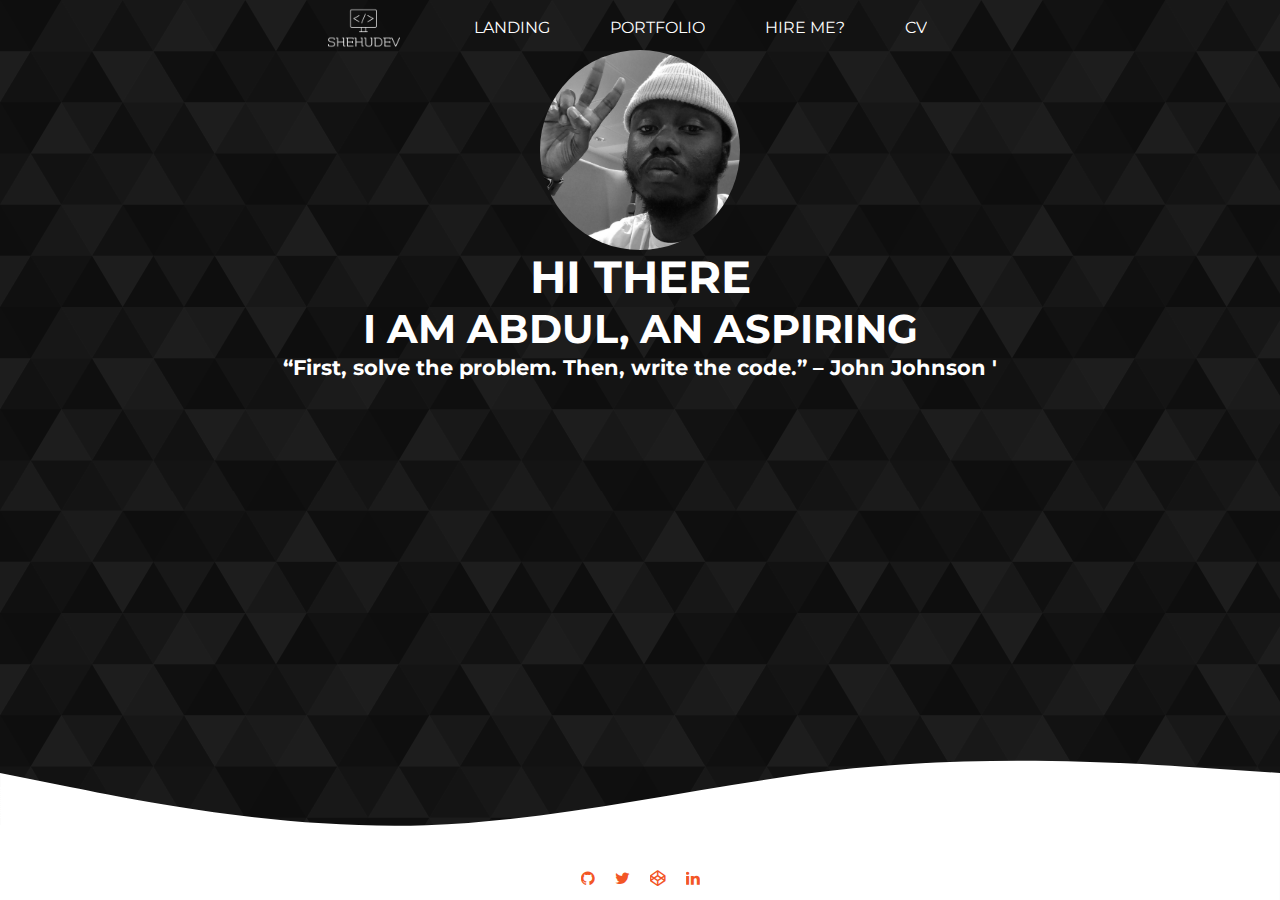
<file: index.html>
<!DOCTYPE html>
<html lang="en">
  <head>
    <meta name="viewport" content="width=device-width,initial-scale=1.0">
    <meta charset="UTF-8" />
    <link rel="stylesheet" href="svg.css" />
    <link rel="stylesheet" href="https://cdnjs.cloudflare.com/ajax/libs/font-awesome/4.7.0/css/font-awesome.min.css">
    <title>ABDUL</title>
     <!--ADDING SLIDE SCRIPT-->
 
  </head>
  <body>
   <!--HAMBURGER trigram code -->
    <div id="hamburger">&#9776;</div>
    <nav id="sidebar">
        <div class="container">
            <img src="images/logo.png" width="280" alt="logo" height="280" />
            <div class="flexlinks"> <a href="index.html">landing</a>
                <a href="portfolio.html">portfolio</a>
                <a href="contact.html">Hire me?</a>
                <a href="cv.html">CV</a><p class="cp-text">
                    © Copyright 2020 Abdulshehu.
                </p>
           
        </div>
      </div>
      
      </nav>
      <!--TOP NAV-->
    <div class="topnav">
        <img src="images/logo.png" width="80" alt="logo" height="80" />
      <a href="index.html">landing</a>
      <a href="portfolio.html">portfolio</a>
      <a href="contact.html">Hire me?</a>
      <a href="cv.html">CV</a>
    </div>
    <div>
      <div class="svgbg">
        <div class="svgitems">
          <div id="avatar"></div>
          <h1>HI THERE</h1>
          <h3>I AM ABDUL, AN ASPIRING <br /><span class="span"></span></h3>
          <p>
            “First, solve the problem. Then, write the code.” – John Johnson '
          </p>
        </div>
      </div>
    </div>
    <!--FOOTER SECTION-->
    <div class="footer transparent">
        <a href="https://github.com/shehu14"><i class="fa fa-github" aria-hidden="true"></i></a>
        <a href="https://twitter.com/Abdullah__shehu"><i class="fa fa-twitter" aria hidden="true"></i></a>
        <a href="https://codepen.io/Abdullah_99"><i class="fa fa-codepen" aria-hidden="true"></i></a>
        <a href="https://www.linkedin.com/in/abdullah-shehu-33019b1b3/"><i class="fa fa-linkedin" aria-hidden="true"></i></a>
      </div>
    <!--loading script-->
    <script src="slide.js" >
      

    </script>
  </body>
</html>
</file>
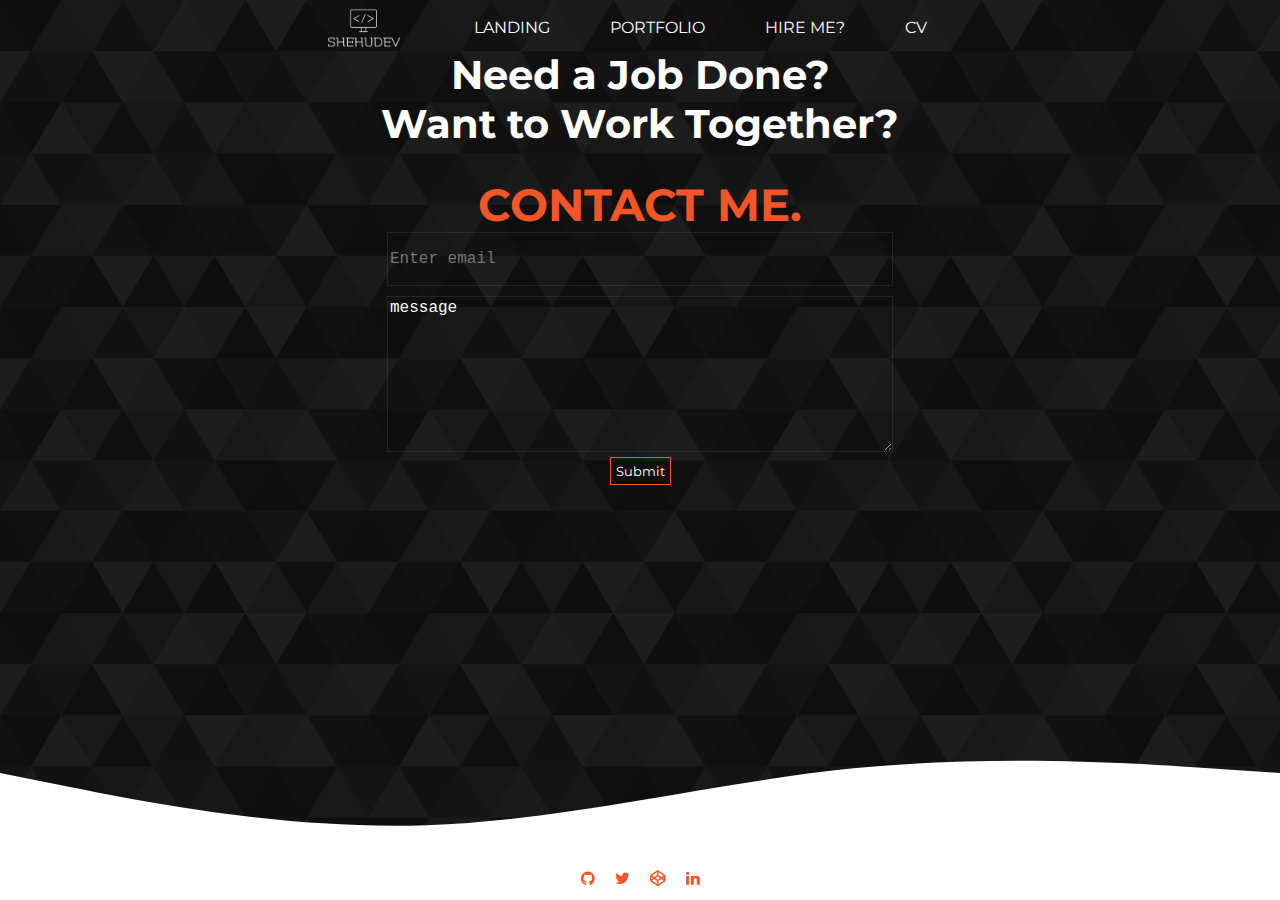
<file: contact.html>
<!DOCTYPE html>
<html lang="en">
  <head>
    <meta name="viewport" content="width=device-width,initial-scale=1.0" />
    <link rel="stylesheet" href="svg.css" />
    <link
      rel="stylesheet"
      href="https://cdnjs.cloudflare.com/ajax/libs/font-awesome/4.7.0/css/font-awesome.min.css"
    />
    <title>ABDUL</title>
    <meta charset="UTF-8" />
  </head>
  <body>
    <!--navigation-->
    <!--using trigramsymbl code for hamburger-->
    <div id="hamburger">&#9776;</div>
    <nav id="sidebar">
      <div class="container">
        <img src="images/logo.png" width="280" alt="logo" height="280" />
        <div class="flexlinks">
          <a href="index.html">landing</a>
          <a href="portfolio.html">portfolio</a>
          <a href="contact.html">Hire me?</a>
          <a href="cv.html">CV</a>
          <p class="cp-text">
            © Copyright 2020 Abdulshehu.
          </p>
        </div>
      </div>
    </nav>
    <!--navigation desktop-->
    <div class="topnav">
      <img src="images/logo.png" width="80" alt="logo" height="80" />
      <a href="index.html">landing</a>
      <a href="portfolio.html">portfolio</a>
      <a href="contact.html">Hire me?</a>
      <a href="cv.html">CV</a>
    </div>
    <div>
      <div class="svgbg">
        <div class="svgitems">
          <h3>Need a Job Done?<br />Want to Work Together?</h3>
          <h1 class="contact">CONTACT ME.</h1>
          <div>
            <form class="contactinput">
              <input
                type="email"
                class="input"
                required
                placeholder="Enter email"
              />
              <textarea class="message" required cols="30" rows="5">message</textarea
              >
              <button class="btn" type="submit">Submit</button>
            </form>
          </div>
        </div>
      </div>
    </div>
    <!--MAKING FOOTER BACKGRUND TRANSPARENT-->
    <!--using font awesomeicons-->
    <div class="footer transparent">
      <a href="https://github.com/shehu14"><i class="fa fa-github" aria-hidden="true"></i></a
      ><a href="https://twitter.com/Abdullah__shehu"><i class="fa fa-twitter" aria-hidden="true"></i></a
      ><a href="https://codepen.io/Abdullah_99"><i class="fa fa-codepen" aria-hidden="true"></i></a
      ><a href="https://www.linkedin.com/in/abdullah-shehu-33019b1b3/"><i class="fa fa-linkedin" aria-hidden="true"></i></a>
    </div>
    <script src="slide.js"></script>
  </body>
</html>
</file>
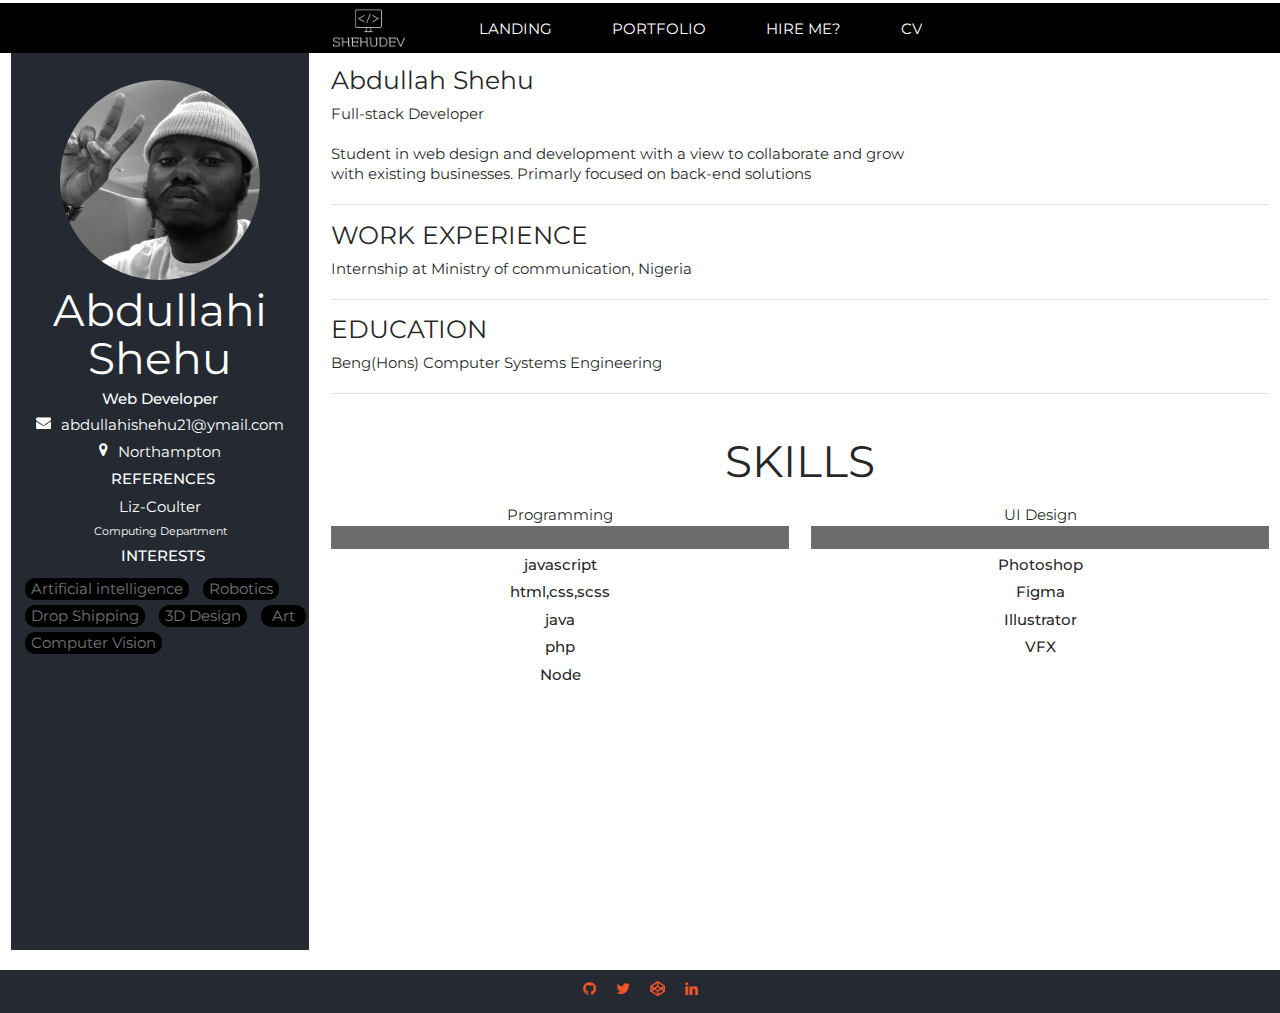
<file: cv.html>
<!DOCTYPE html>
<html lang="en">
  <head>
    <meta name="viewport" content="width=device-width,initial-scale=1.0" />
    <meta charset="UTF-8" />
    <link rel="stylesheet" href="svg.css" />
    <link
      rel="stylesheet"
      href="https://cdnjs.cloudflare.com/ajax/libs/font-awesome/4.7.0/css/font-awesome.min.css"
    />
    <link
      href="https://fonts.googleapis.com/icon?family=Material+Icons"
      rel="stylesheet"
    />
    <!--Import materialize.css-->
    <link
      rel="stylesheet"
      href="https://cdnjs.cloudflare.com/ajax/libs/materialize/1.0.0/css/materialize.min.css"
    />

    <title>ABDUL</title>
    <script src="particles.js-2.0.0/particles.js"></script>
    <script src="particleloader.js"></script>
  </head>
  <body class="slidein">
    <div id="hamburger">&#9776;</div>
    <nav id="sidebar">
      <div class="container">
        <img src="images/logo.png" width="280" alt="logo" height="280" />
        <div class="flexlinks">
          <a href="index.html">landing</a>
          <a href="portfolio.html">portfolio</a>

          <a href="contact.html">Hire me?</a>
          <a href="cv.html">CV</a>
          <p class="cp-text">
            © Copyright 2020 Abdulshehu.
          </p>
        </div>
      </div>
    </nav>
    <div class="topnav cv">
      <img src="images/logo.png" width="80" alt="logo" height="80" />
      <a href="index.html">landing</a>
      <a href="portfolio.html">portfolio</a>

      <a href="contact.html">Hire me?</a>
      <a href="cv.html">CV</a>
    </div>
    <!--using materialise grid colums tomakeit responsive-->
    <!--drawer sectionstart-->
    <div class="row pushdown">
      <div class="col s12 m4 l3">
        <div class="drawer">
          <a href="index.html">
            <img
              src="images/IMG_4980.JPG"
              class="personal"
              width="200"
              height="200"
              alt="lk"
          /></a>

          <h3 class="personal">Abdullahi Shehu</h3>
          <strong>Web Developer</strong>
          <p class="personal">
            <i class="fa fa-envelope"></i>abdullahishehu21@ymail.com
          </p>
          <p class="personal"><i class="fa fa-map-marker"></i>Northampton</p>
          <strong class="ref">REFERENCES</strong>
          <p>Liz-Coulter</p>
          <small>Computing Department</small>
          <strong class="ref">INTERESTS</strong>
          <div class="badges">
            <span class="badge">Artificial intelligence</span>
            <span class="badge">Robotics</span>
            <span class="badge">Drop Shipping</span>
            <span class="badge">3D Design</span>
            <span class="badge">Art</span>
            <span class="badge">Computer Vision</span>
          </div>
        </div>
      </div>
      <!--drawer section end-->
      <!--main sectionstart-->
      <div class="col s12 m8 l9">
        <div class="divider"></div>
        <div class="sectionprofile">
          <h5>Abdullah Shehu</h5>
          <p>
            Full-stack Developer
          </p>
          <p>
            Student in web design and development with a view to collaborate and grow with existing 
              businesses. Primarly focused on back-end solutions
          </p>
        </div>
        <div class="divider"></div>
        <div class="sectionprofile">
          <h5>WORK EXPERIENCE</h5>
          <p>Internship at Ministry of communication, Nigeria</p>
        </div>
        <div class="divider"></div>
        <div class="sectionprofile">
          <h5>EDUCATION</h5>
          <p>Beng(Hons) Computer Systems Engineering</p>
        </div>
        <div class="divider"></div>
        <div class="section">
          <h3>SKILLS</h3>
          <div class="row">
            <div class="col s6">
              Programming

              <div class="webdevbarcontainer">
                <div class="webdevbar">0%</div>
              </div>
              <div class="skills">
                <strong>javascript</strong>
                <strong>html,css,scss</strong>
                <strong>java</strong>
                <strong>php</strong>
                <strong>Node</strong>
              </div>
            </div>
            <div class="col s6">
              UI Design
              <div class="uibarcontainer">
                <div class="uidevbar">0%</div>
              </div>
              <div class="skills">
                <strong>Photoshop</strong>
                <strong>Figma</strong>
                <strong>Illustrator</strong>
                <strong>VFX</strong>
              </div>
            </div>
          </div>
        </div>
      </div>
    </div>
    <!--drawer sectionend-->
    <!--footersectionstart-->
    <div class="footer">
      <a href="https://github.com/shehu14"><i class="fa fa-github" aria-hidden="true"></i></a
      ><a href="https://twitter.com/Abdullah__shehu"><i class="fa fa-twitter" aria-hidden="true"></i></a
      ><a href="https://codepen.io/Abdullah_99"><i class="fa fa-codepen" aria-hidden="true"></i></a
      ><a href="https://www.linkedin.com/in/abdullah-shehu-33019b1b3/"><i class="fa fa-linkedin" aria-hidden="true"></i></a>
    </div>
    <!--loading scripts-->
    <script src="slide.js"></script>
    <script src="loadbars.js"></script>
  </body>
</html>
</file>
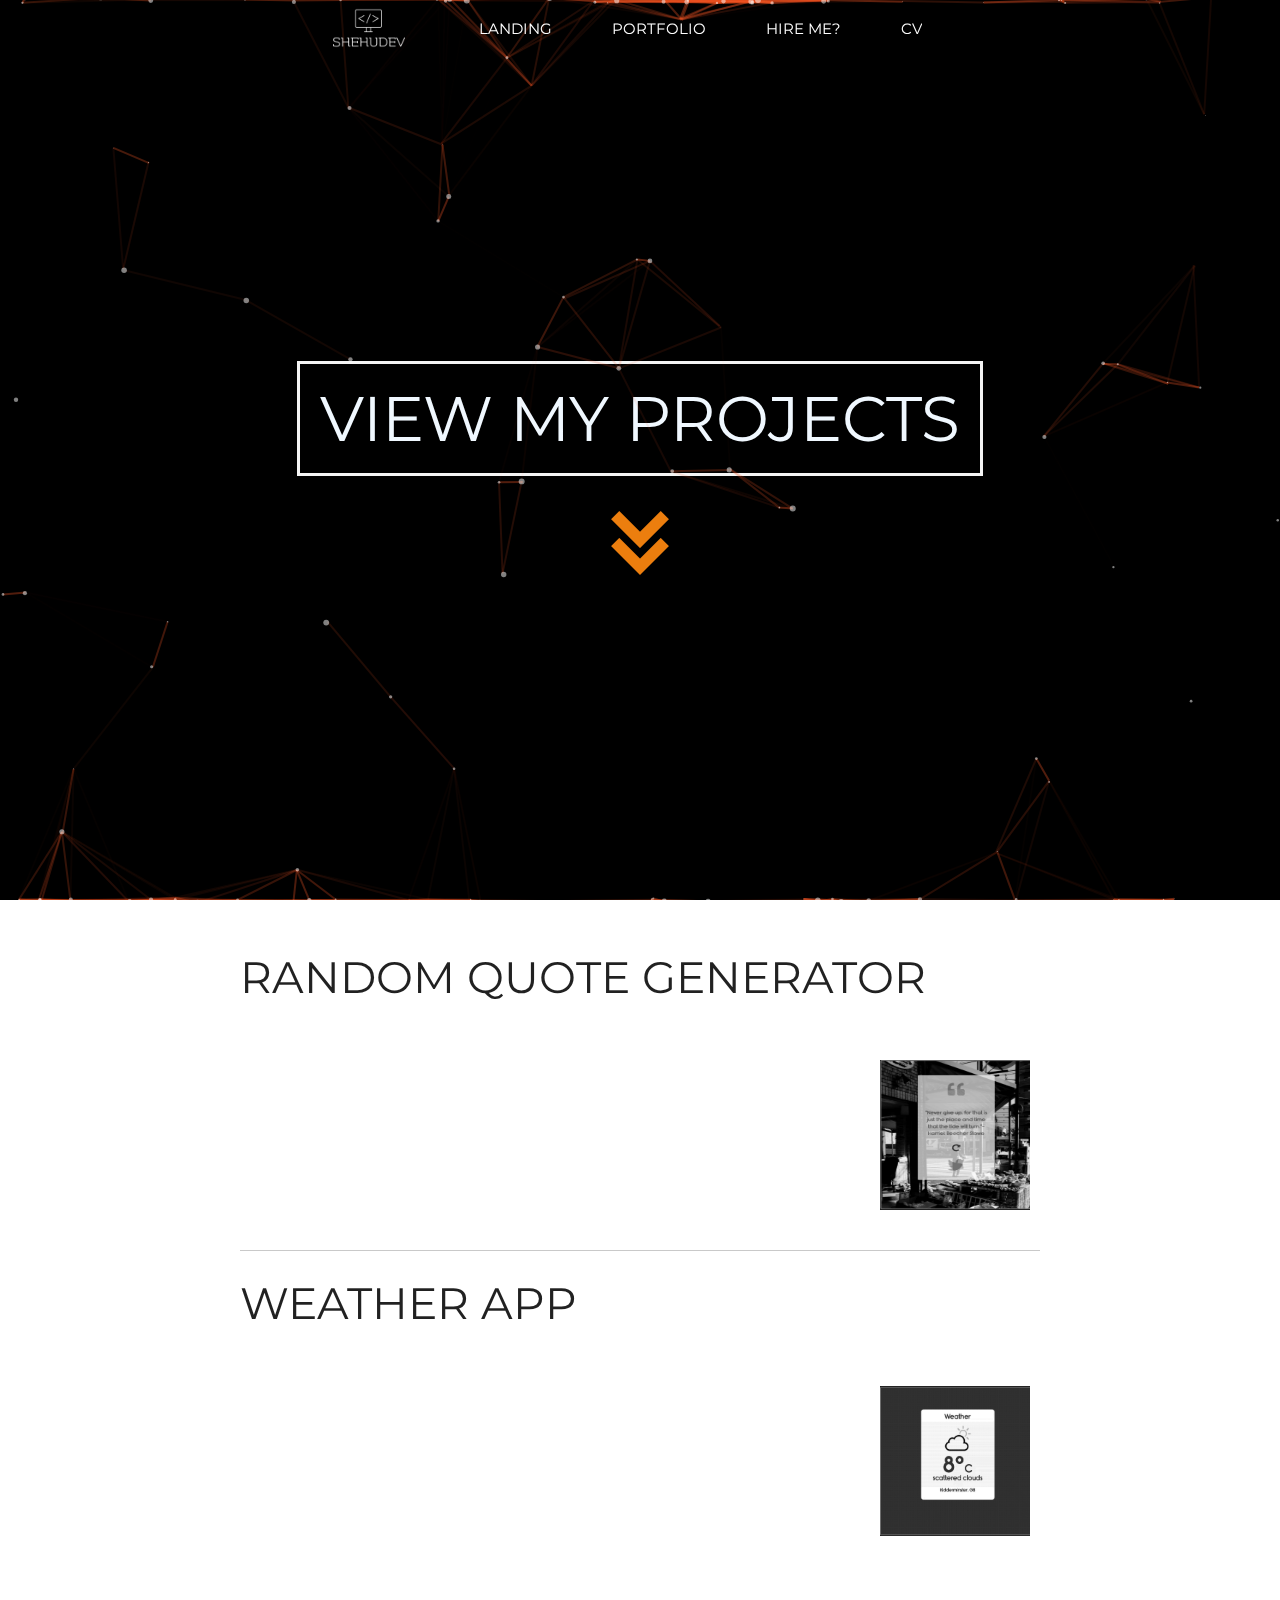
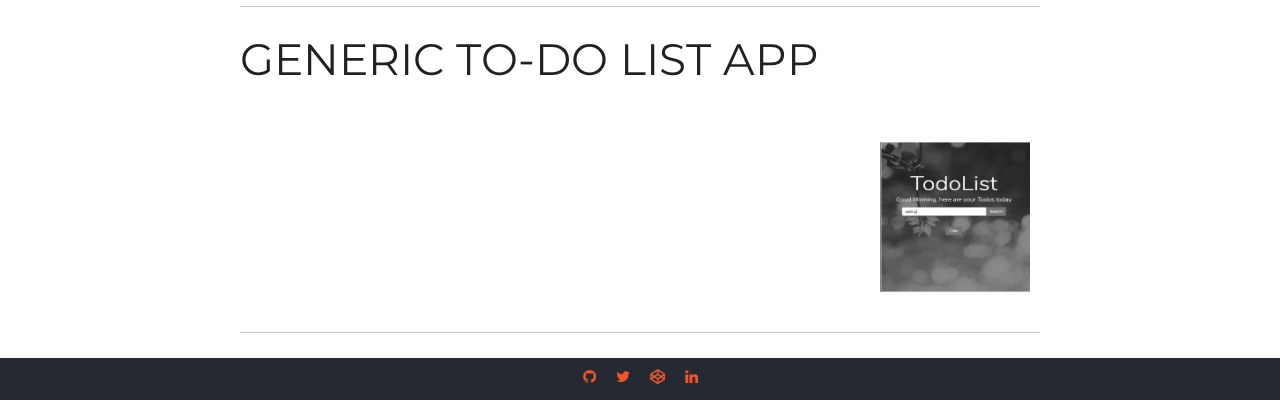
<file: portfolio.html>
<!DOCTYPE html>
<html lang="en">
  <head>
    <meta name="viewport" content="width=device-width,initial-scale=1.0" />
    <meta charset="UTF-8" />
    <link rel="stylesheet" href="svg.css" />
    <link
      rel="stylesheet"
      href="https://cdnjs.cloudflare.com/ajax/libs/font-awesome/4.7.0/css/font-awesome.min.css"
    />
    <link
      href="https://fonts.googleapis.com/icon?family=Material+Icons"
      rel="stylesheet"
    />
    <!--Import materialize.css-->
    <link
      rel="stylesheet"
      href="https://cdnjs.cloudflare.com/ajax/libs/materialize/1.0.0/css/materialize.min.css"
    />

    <title>ABDUL</title>
    <script src="particles.js-2.0.0/particles.js"></script>
    <script src="particleloader.js"></script>
  </head>
  <!--ADDING A SLIDE IN ANIMATION -->
  <body class="slidein">
    <!--PARTLCE SYSTEM-->
    <div id="particles-js">
      <h1 class="viewwork">VIEW MY PROJECTS</h1>
      <a href="#portfolio"
        ><img src="images/down(1).png" class="arrow" width="64" alt="av"
      /></a>
    </div>

    <!-- HAMBURGER SECTION trigram symbol code-->
    <div id="hamburger">&#9776;</div>
    <nav id="sidebar">
      <div class="container">
        <img src="images/logo.png" width="280" alt="av" height="280" />
        <div class="flexlinks">
          <a href="index.html">landing</a>
          <a href="portfolio.html">portfolio</a>
          <a href="contact.html">Hire me?</a>
          <a href="cv.html">CV</a>
          <p class="cp-text">
            © Copyright 2020 Abdulshehu.
          </p>
        </div>
      </div>
    </nav>
    <!--TOP NAV-->
    <div class="topnav">
      <img src="images/logo.png" width="80" alt="av" height="80" />
      <a href="index.html">landing</a>
      <a href="portfolio.html">portfolio</a>

      <a href="contact.html">Hire me?</a>
      <a href="cv.html">CV</a>
    </div>
    <div id="portfolio">
      <h3>RANDOM QUOTE GENERATOR</h3>
      <div class="items">
        <div class="workcontainer work1">
          <p>
            I am an artificial intelligence dedicated to generating unlimited
            amounts of unique inspirational quotes for endless enrichment of
            pointless human existence.
          </p>
          <a href=""
            ><i class="fa fa-github" aria-hidden="true"></i>VIEW SOURCE</a
          >
        </div>
        <img
          src="images/randomquote.png"
          width="150"
          height="150"
          alt="icn"
        />
      </div>
      <h3>WEATHER APP</h3>
      <div class="items">
        <div class="workcontainer work2">
          <p>
            Its so easy to receive the weather conditions in your current
            location. Weather forecast app provides detailed local forecast &
            weather forecast world wide, the app provides the current
            temperature in Celsius and Fahrenheit.
          </p>
          <a href=""
            ><i class="fa fa-github" aria-hidden="true"></i>VIEW SOURCE</a
          >
        </div>
        <img
          src="images/weatherapp.png"
          width="150"
          height="150"
          alt="wrk"
        />
      </div>

      <h3>GENERIC TO-DO LIST APP</h3>
      <div class="items">
        <div class="workcontainer work3">
          <p>
            Maintain a Clear Picture Of What You Need To Do and Prioritize Your
            Work For Each Project. Step-By-Step Guidance To Help You Set Up In
            Minutes
          </p>
          <a href=""
            ><i class="fa fa-github" aria-hidden="true"></i>VIEW SOURCE</a
          >
        </div>
        <img
          src="images/todolist.png"
          width="150"
          height="150"
          alt="wrk"
        />
      </div>
    </div>
    <!--MINIMAL FOOTER-->
    <div class="footer">
      <a href="https://github.com/shehu14"><i class="fa fa-github" aria-hidden="true"></i></a
      ><a href="https://twitter.com/Abdullah__shehu"><i class="fa fa-twitter" aria-hidden="true"></i></a
      ><a href="https://codepen.io/Abdullah_99"><i class="fa fa-codepen" aria-hidden="true"></i></a
      ><a href="https://www.linkedin.com/in/abdullah-shehu-33019b1b3/"><i class="fa fa-linkedin" aria-hidden="true"></i></a>
    </div>
    <script src="scrollanim.js"></script>
    <script src="slide.js"></script>
  </body>
</html>
</file>
<file: svg.css>
@import url("https://fonts.googleapis.com/css?family=Montserrat:600&display=swap");
* {
  margin: 0;
  font-family: "Montserrat", sans-serif;
  overflow-x: hidden;
}
/* hiding scrollbars*/
body *{
  overflow: hidden;
}
/* styling svg background*/
.svgbg {
  position: relative;
  background-color: #0f0f0f;
  background-image: url("data:image/svg+xml,%3Csvg xmlns='http://www.w3.org/2000/svg' width='368' height='306.7' viewBox='0 0 1080 900'%3E%3Cg fill-opacity='0.06'%3E%3Cpolygon fill='%23444' points='90 150 0 300 180 300'/%3E%3Cpolygon points='90 150 180 0 0 0'/%3E%3Cpolygon fill='%23AAA' points='270 150 360 0 180 0'/%3E%3Cpolygon fill='%23DDD' points='450 150 360 300 540 300'/%3E%3Cpolygon fill='%23999' points='450 150 540 0 360 0'/%3E%3Cpolygon points='630 150 540 300 720 300'/%3E%3Cpolygon fill='%23DDD' points='630 150 720 0 540 0'/%3E%3Cpolygon fill='%23444' points='810 150 720 300 900 300'/%3E%3Cpolygon fill='%23FFF' points='810 150 900 0 720 0'/%3E%3Cpolygon fill='%23DDD' points='990 150 900 300 1080 300'/%3E%3Cpolygon fill='%23444' points='990 150 1080 0 900 0'/%3E%3Cpolygon fill='%23DDD' points='90 450 0 600 180 600'/%3E%3Cpolygon points='90 450 180 300 0 300'/%3E%3Cpolygon fill='%23666' points='270 450 180 600 360 600'/%3E%3Cpolygon fill='%23AAA' points='270 450 360 300 180 300'/%3E%3Cpolygon fill='%23DDD' points='450 450 360 600 540 600'/%3E%3Cpolygon fill='%23999' points='450 450 540 300 360 300'/%3E%3Cpolygon fill='%23999' points='630 450 540 600 720 600'/%3E%3Cpolygon fill='%23FFF' points='630 450 720 300 540 300'/%3E%3Cpolygon points='810 450 720 600 900 600'/%3E%3Cpolygon fill='%23DDD' points='810 450 900 300 720 300'/%3E%3Cpolygon fill='%23AAA' points='990 450 900 600 1080 600'/%3E%3Cpolygon fill='%23444' points='990 450 1080 300 900 300'/%3E%3Cpolygon fill='%23222' points='90 750 0 900 180 900'/%3E%3Cpolygon points='270 750 180 900 360 900'/%3E%3Cpolygon fill='%23DDD' points='270 750 360 600 180 600'/%3E%3Cpolygon points='450 750 540 600 360 600'/%3E%3Cpolygon points='630 750 540 900 720 900'/%3E%3Cpolygon fill='%23444' points='630 750 720 600 540 600'/%3E%3Cpolygon fill='%23AAA' points='810 750 720 900 900 900'/%3E%3Cpolygon fill='%23666' points='810 750 900 600 720 600'/%3E%3Cpolygon fill='%23999' points='990 750 900 900 1080 900'/%3E%3Cpolygon fill='%23999' points='180 0 90 150 270 150'/%3E%3Cpolygon fill='%23444' points='360 0 270 150 450 150'/%3E%3Cpolygon fill='%23FFF' points='540 0 450 150 630 150'/%3E%3Cpolygon points='900 0 810 150 990 150'/%3E%3Cpolygon fill='%23222' points='0 300 -90 450 90 450'/%3E%3Cpolygon fill='%23FFF' points='0 300 90 150 -90 150'/%3E%3Cpolygon fill='%23FFF' points='180 300 90 450 270 450'/%3E%3Cpolygon fill='%23666' points='180 300 270 150 90 150'/%3E%3Cpolygon fill='%23222' points='360 300 270 450 450 450'/%3E%3Cpolygon fill='%23FFF' points='360 300 450 150 270 150'/%3E%3Cpolygon fill='%23444' points='540 300 450 450 630 450'/%3E%3Cpolygon fill='%23222' points='540 300 630 150 450 150'/%3E%3Cpolygon fill='%23AAA' points='720 300 630 450 810 450'/%3E%3Cpolygon fill='%23666' points='720 300 810 150 630 150'/%3E%3Cpolygon fill='%23FFF' points='900 300 810 450 990 450'/%3E%3Cpolygon fill='%23999' points='900 300 990 150 810 150'/%3E%3Cpolygon points='0 600 -90 750 90 750'/%3E%3Cpolygon fill='%23666' points='0 600 90 450 -90 450'/%3E%3Cpolygon fill='%23AAA' points='180 600 90 750 270 750'/%3E%3Cpolygon fill='%23444' points='180 600 270 450 90 450'/%3E%3Cpolygon fill='%23444' points='360 600 270 750 450 750'/%3E%3Cpolygon fill='%23999' points='360 600 450 450 270 450'/%3E%3Cpolygon fill='%23666' points='540 600 630 450 450 450'/%3E%3Cpolygon fill='%23222' points='720 600 630 750 810 750'/%3E%3Cpolygon fill='%23FFF' points='900 600 810 750 990 750'/%3E%3Cpolygon fill='%23222' points='900 600 990 450 810 450'/%3E%3Cpolygon fill='%23DDD' points='0 900 90 750 -90 750'/%3E%3Cpolygon fill='%23444' points='180 900 270 750 90 750'/%3E%3Cpolygon fill='%23FFF' points='360 900 450 750 270 750'/%3E%3Cpolygon fill='%23AAA' points='540 900 630 750 450 750'/%3E%3Cpolygon fill='%23FFF' points='720 900 810 750 630 750'/%3E%3Cpolygon fill='%23222' points='900 900 990 750 810 750'/%3E%3Cpolygon fill='%23222' points='1080 300 990 450 1170 450'/%3E%3Cpolygon fill='%23FFF' points='1080 300 1170 150 990 150'/%3E%3Cpolygon points='1080 600 990 750 1170 750'/%3E%3Cpolygon fill='%23666' points='1080 600 1170 450 990 450'/%3E%3Cpolygon fill='%23DDD' points='1080 900 1170 750 990 750'/%3E%3C/g%3E%3C/svg%3E");
  height: 100vh;
  top: 0;
  left: 0;
  margin: 0;
}
/* avatar styling to fit screen*/
#avatar {
  background-image: url("/images/IMG_4980.JPG");
  width: 200px;
  margin: 0 auto;
  height: 200px;
  border-radius: 50%;
  background-repeat: no-repeat;
  background-size: cover;
  background-position: center;
}
/* centering texts*/
.svgitems {
  text-align: center;
  width: 80%;
  color: rgb(255, 255, 255);
  font-weight: bold;
  margin: 0 auto;
  padding-top: 50px;

  z-index: 6;
}
/* styling the menu bar on desktp*/
.topnav {
  position: absolute;
  top: 3px;
  width: 100vw;
  display: flex;
  justify-content: center;
  height: 50px;
  background-color: transparent;
  z-index: 10000;

  animation: fadein 4s ease;
}
/* desktop menu links*/
.topnav a {
  text-decoration: none;
  color: rgb(255, 255, 255);
  text-transform: uppercase;
  margin: 15px 30px;
}
.topnav a:hover {
  color: rgb(243, 86, 38);
}
/* logo styles*/
.topnav img {
  margin-top: -15px;
  margin-right: 40px;
}
/* clean up*/
.topnav {
  margin-bottom: 0;
}
/*paragraph font styling*/
.svgitems p {
  font-size: 1.3em;
  line-height: 1.4em;
}
/* adding wave svg with pseudo selector*/
.svgbg::before {
  content: "";
  position: absolute;
  bottom: -5px;
  left: 0;
  width: 100%;
  height: 150px;
  background: url("/images/303678-ffffff.svg");
  background-size: cover;
  background-position: center;
  z-index: 100;
}
h1 {
  font-size: 2.8em;
}
h3 {
  font-size: 2.5em;
  overflow: hidden;
}
/*animating span with pseudo selector*/
.span:before {
  content: "";
  color: rgb(243, 86, 38);
  animation: changetext infinite 8s;
  font-size: 1em;
}
/* portfolio styling start*/
.viewwork {
  color: aliceblue;
  text-align: center;
  padding: 20px;
  border:3px solid whitesmoke;

  /*z-index: 200px;*/
}
.work1,
.work3 {
  max-width: 300px;
  opacity: 0;
  transform: translateY(40px);
  transition: 1.5s all ease-in;
  overflow: hidden;
  font-family: Cambria, Cochin, Georgia, Times, "Times New Roman", serif;
  line-height: 30px;
}
.work2 {
  max-width: 300px;
  opacity: 0;
  transform: translatex(-20px);
  transition: 1.5s all ease-in;
  overflow: hidden;
  font-family: Cambria, Cochin, Georgia, Times, "Times New Roman", serif;
  line-height: 30px;
}
.workcontainer {
  overflow: hidden;
}
.workcontainer i {
  margin-right: 10px;
}
.workcontainer a {
  text-decoration: none;
  font-weight: bold;
  text-transform: lowercase;
  color: #252a3291;
}
.fadeup {
  opacity: 1;
  transform: translateY(0px);
}
.slideleft {
  opacity: 1;
  transform: translateX(0px);
}
#portfolio {
  display: flex;
  flex-direction: column;
  margin: 25px auto;
  max-width: 800px;
  align-content: center;
  filter: grayscale(100%);
}
.items {
  display: flex;
  justify-content: space-between;
  margin-top: 30px;
  padding: 10px;
  border-bottom: 1px solid rgba(0, 0, 0, 0.212);
}
.items:hover{
  transform: translateY(-10px);
}
/* portfolio styling end*/
/* footer styling start*/
.footer {
  display: flex;
  justify-content: center;
  background-color: #252a32;
}
.footer a {
  margin: 10px;
  color: rgb(243, 86, 38);
}
/* footer styling end*/
/* drawer styling start*/
.drawer{
  display: flex;
  flex-direction: column;
background-color: #252a32;
color: white;
align-content: center;
text-align: center;
height: 100vh;

}

.drawer i{
margin-right: 10px;

}
.ref{
  text-align: center;
  padding-left: 5px;
}
.drawer *{
  margin-top: 5px ;
  overflow: hidden;
}
.drawer img{
  margin-top: 25px;
  border-radius: 50%;
}
.drawer ,.personal{
  margin: 0 auto;
}
.badge{
  background-color:#000000 ;
  color: rgb(255, 255, 255);
  padding: 5px;
  border-radius: 10px;
}
/* drawer styling end*/
/* main cv styling start*/
.sectionprofile{
  text-align: left;
  line-height: 20px;
}
.sectionprofile h1{
  font-family: 'Courier New', Courier, monospace;
}
.sectionprofile p{
  max-width: 600px;
  margin-bottom: 20px;
  overflow: hidden;
}
.col,.s6{
  text-align: center;
}
.webdevbarcontainer,.uibarcontainer{
  width: 100%;
  background-color:rgb(109, 109, 109);
}
.webdevbar,.uidevbar{
  background-color: rgb(243, 86, 38);
  width: 0%;
}
.skills{
  display: flex;
  flex-direction: column;

}
.skills *{
  margin-top: 5px;
}/* main cvstyling end*/
/*side bar styling*/
#sidebar {
  width: 250px;
  position: fixed;
  top: 0;
  left: 0;
  height: 100vh;
  background-color: #252a32;
  color: white;
  padding: 30px 20px;
  display: flex;
  flex-direction: column;
  justify-content: space-between;
  display: none;
  transition: 500ms transform;
  opacity: 0.99;
  z-index: 2000;
}
/*to be added in js*/
.slidein {
  animation: slide 0.7s ease-in;
}
.badges{
  display: flex;
  flex-wrap: wrap;
}

.logotitle {
  font-size: 2em;
  margin: auto 0;
  line-height: 2em;
}
#hamburger {
  display: none;
  z-index: 100;
  position: absolute;
  top: 3px;
  color: white;
}
/*centering links*/
.flexlinks {
  display: flex;
  flex-direction: column;
  margin: 0 auto;
}
.cv{
  background-color: black;
}
.pushdown{
  margin-top: 50px;
}
.container {
  display: flex;
  flex-direction: column;
  justify-content: center;
}
.container img {
  margin: 0 auto;
}
.flexlinks a {
  color: white;
  text-transform: uppercase;
  text-decoration: none;
  margin-bottom: 15px;
  text-align: center;
}
.arrow {
  margin-top: 10px;
  animation: updown 1s ease-in-out infinite;
}
/*centeringtext in particlecanvas*/
#particles-js {
  width: 100%;
  height: 100vh;
  background-color: #000000;
  background-image: url("");
  background-repeat: no-repeat;
  background-size: cover;
  background-position: center;
  display: flex;
  flex-direction: column;
  justify-content: center;
  align-items: center;
}
.particles-js-canvas-el {
  position: absolute;
  height: 100vh;
}
/*styling cntact frm*/
.input,.message{
  background-color: transparent;
  color: white;
  border:1px solid rgba(109, 109, 109, 0.226);
  border-radius: 0%;
  height: 50px;
  width:500px;
  font-family: 'Courier New', Courier, monospace;
  font-size: 1em;
  margin: 0 auto;
}
.contactinput{
  display: flex;
  flex-direction: column;
  justify-content: center;
}
.message{
  margin-top: 10px;
  height: 150px;
}
button{
  max-width: 80px;
  margin: 0 auto;
  background: none;
  color: white;
  border: 1px solid rgb(243, 86, 38); 
  padding: 5px;
  margin-top: 5px;
  text-align: center;
}
.contact{
  
  margin-top: 30px;
  color: rgb(243, 86, 38);

}
/* MAKING THE FOOTER BACKGROUND TRANSPARENT */
.transparent{
 background-color: transparent;
  position: absolute;
  bottom: 0;
  left: 0;
  z-index: 9000;
  width: 100vw;
}
/*FOR MY SITE THIS IS WHERE THE APPLICATION STARTS TO BREAK AT 800PX SCREENS AND LOWER*/
/*resizing to fit smaller screens*/
@media screen and (max-width: 800px) {
  .avatar {
    width: 250px;
    height: 250px;
  }
  .pushdown{
    margin-top: 0px;
  }
  body  *{
    overflow: hidden;
  }
  .svgbg::before {
    height: 80px;
  }
  h1 {
    font-size: 1.5em;
  }
  h3 {
    font-size: 1.2em;
  }
  #hamburger:hover {
    cursor: pointer;
  }
  
  .span:before {
    content: "";
    color: rgb(243, 86, 38);
    animation: changetext infinite 8s ease-out;
    font-size: 1em;
  }
  #particles-js {
    width: 100vw;
    height: 50vh;
  }
  .topnav {
    display: none;
  }
  #hamburger {
    display: inline-block;
    z-index: 10000;
    width: 80px;
    margin: 10px;
  }
  #sidebar {
    display: block;
    width: 100vw;
    transform: translateX(-1000px);
    transition: 500ms transform;
  }
  .cp-text {
    color: rgba(255, 255, 255, 0.7);
    text-shadow: 0 1px rgba(255, 255, 255, 0.1);
  }

  #sidebar.open {
    transform: translateX(0);
  }
  .items{
    flex-direction: column-reverse;
    margin: 0 auto;
  }
  .items>img{
    margin:0 auto
  }
.input,.message{
  width:250px;
}
}
/* CHANGING THE CONTENT OF A SPAN TAG HELPWITH ANIMATI0N*/
@keyframes changetext {
  0% {
    content: "WEB-DEVELOPER";
  }
  35% {
    content: "UI&GRAPHIC DESIGNER";
  }
  70% {
    content: "GAME-DEVELOPER";
  }
  100% {
    content: "ENTEPRENEUR";
  }
}
/*SLIDING IN THE PAGE BODY*/

@keyframes slide {
  0% {
    transform: translateX(-2000px);
  }

  100% {
    transform: translateX(0px);
  }
}
/*ARROW ANIMATION BY CHANGING OPACITY AND Y POSITION*/
@keyframes updown {
  0% {
    transform: translateY(-5px);
    opacity: 0;
  }

  100% {
    transform: translateY(0px);
    opacity: 1;
  }
} 
/* FADING IN THE TOP NAV TO GIVE A SMOOTH PRESENTATION */
@keyframes fadein {
  0% {
    opacity: 0;
  }
  30% {
    opacity: 0.4;
  }
  60% {
    opacity: 0.8;
  }
  100% {
    opacity: 1;
  }
}
</file>
